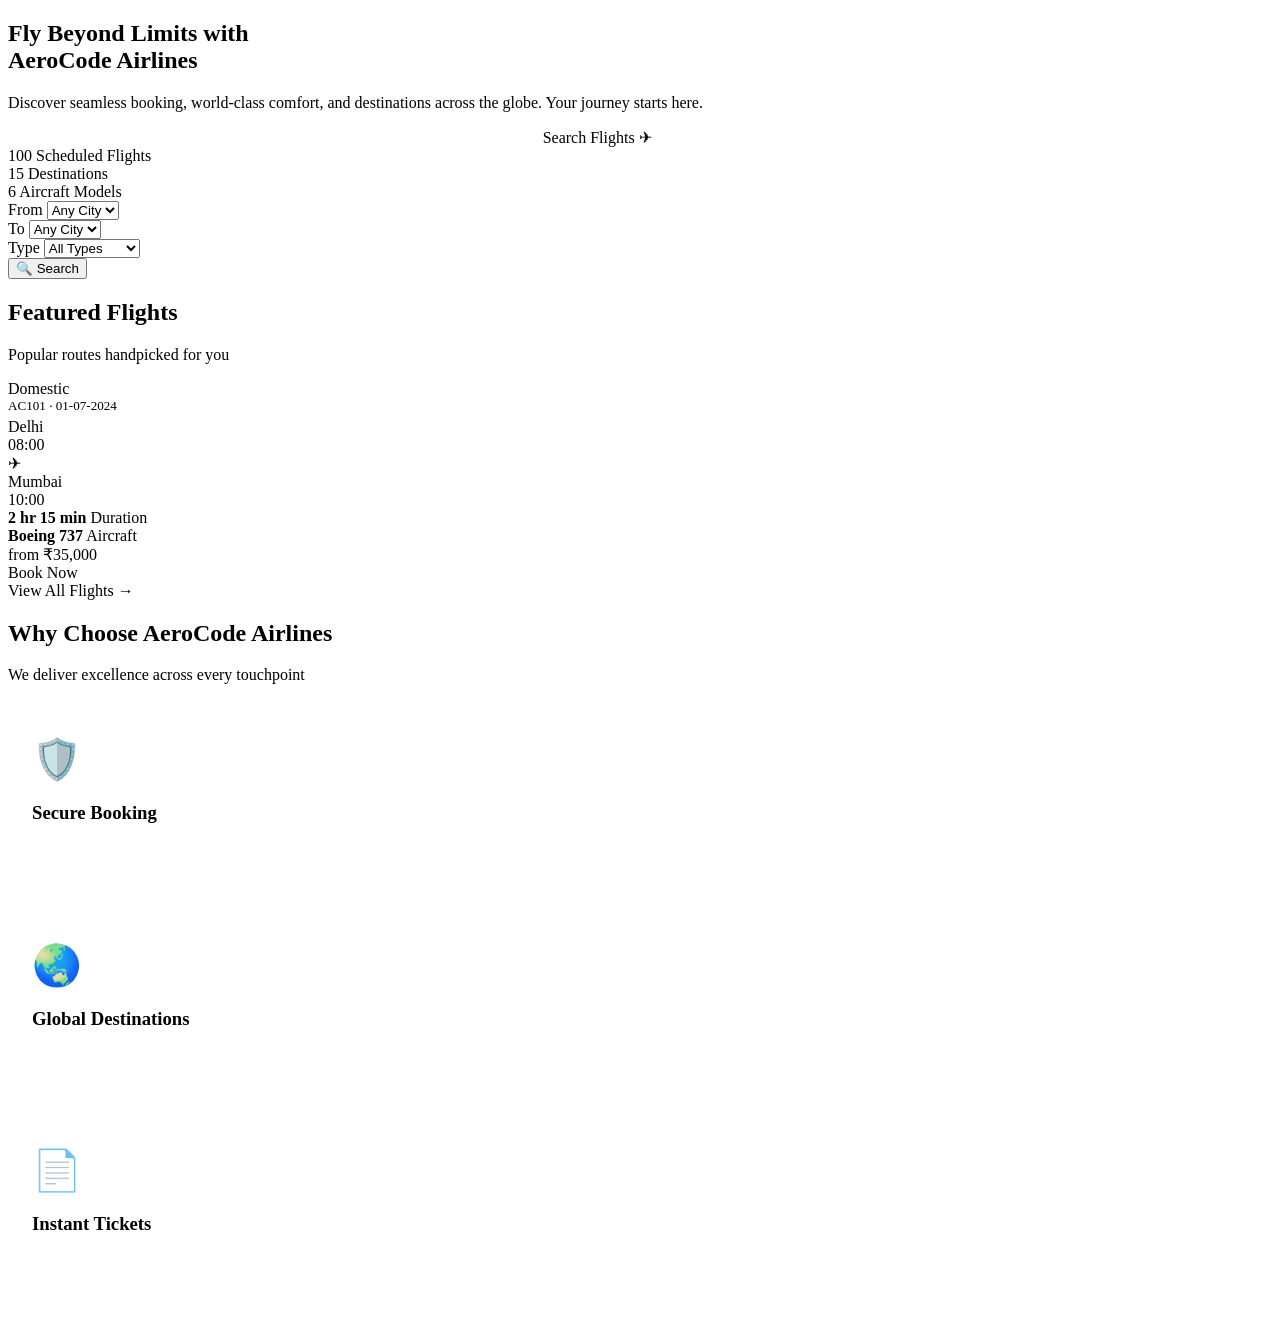
<file: src/main/resources/templates/index.html>
<!DOCTYPE html>
<html xmlns:th="http://www.thymeleaf.org" xmlns:sec="http://www.thymeleaf.org/extras/spring-security">
<head th:replace="~{fragments/layout :: head('Home')}"></head>
<body>
<nav th:replace="~{fragments/layout :: navbar}"></nav>

<!-- Hero Section -->
<section class="hero">
    <div class="hero-content">
        <h1 class="animate-fade-in">
            Fly Beyond Limits with<br>
            <span class="highlight">AeroCode Airlines</span>
        </h1>
        <p class="animate-fade-in" style="animation-delay: 0.15s;">
            Discover seamless booking, world-class comfort, and destinations across the globe.
            Your journey starts here.
        </p>
        <div style="display: flex; justify-content: center; gap: 16px; animation: fadeInUp 0.5s ease-out 0.3s both;">
            <a th:href="@{/flights}" class="btn btn-accent btn-lg">Search Flights ✈</a>
            <a th:href="@{/aircraft}" class="btn btn-outline btn-lg" style="color: white; border-color: rgba(255,255,255,0.4);">View Fleet</a>
        </div>

        <div class="hero-stats" style="animation: fadeInUp 0.5s ease-out 0.5s both;">
            <div class="hero-stat">
                <span class="stat-number" th:attr="data-count=${flightCount}" th:text="${flightCount}">100</span>
                <span class="stat-label">Scheduled Flights</span>
            </div>
            <div class="hero-stat">
                <span class="stat-number" th:attr="data-count=${destinationCount}" th:text="${destinationCount}">15</span>
                <span class="stat-label">Destinations</span>
            </div>
            <div class="hero-stat">
                <span class="stat-number" data-count="6">6</span>
                <span class="stat-label">Aircraft Models</span>
            </div>
        </div>
    </div>
</section>

<!-- Search Box -->
<div class="container">
    <div class="search-box">
        <form th:action="@{/flights}" method="get" class="search-form">
            <div class="search-field">
                <label>From</label>
                <select name="from" class="form-control">
                    <option value="">Any City</option>
                    <option th:each="city : ${departureCities}" th:value="${city}" th:text="${city}"></option>
                </select>
            </div>
            <div class="search-field">
                <label>To</label>
                <select name="to" class="form-control">
                    <option value="">Any City</option>
                    <option th:each="city : ${arrivalCities}" th:value="${city}" th:text="${city}"></option>
                </select>
            </div>
            <div class="search-field">
                <label>Type</label>
                <select name="type" class="form-control">
                    <option value="">All Types</option>
                    <option value="Domestic">Domestic</option>
                    <option value="International">International</option>
                </select>
            </div>
            <div>
                <button type="submit" class="btn btn-primary btn-lg">🔍 Search</button>
            </div>
        </form>
    </div>
</div>

<!-- Featured Flights -->
<section class="section">
    <div class="container">
        <div class="section-header">
            <h2>Featured Flights</h2>
            <p>Popular routes handpicked for you</p>
        </div>
        <div class="grid grid-3 stagger">
            <div th:each="flight : ${featuredFlights}" class="card flight-card">
                <div class="card-body">
                    <span class="flight-type-badge"
                          th:classappend="${flight.type.equalsIgnoreCase('International')} ? 'international' : 'domestic'"
                          th:text="${flight.type}">Domestic</span>

                    <div style="font-size: 0.82rem; color: var(--gray-500); margin-bottom: 4px;">
                        <span th:text="${flight.flightNumber}">AC101</span> · <span th:text="${flight.date}">01-07-2024</span>
                    </div>

                    <div class="flight-route">
                        <div class="route-city">
                            <div class="city-code" th:text="${flight.fromCity}">Delhi</div>
                            <div class="city-name" th:text="${flight.departure}">08:00</div>
                        </div>
                        <div class="route-line">
                            <span class="plane-icon">✈</span>
                        </div>
                        <div class="route-city">
                            <div class="city-code" th:text="${flight.toCity}">Mumbai</div>
                            <div class="city-name" th:text="${flight.arrival}">10:00</div>
                        </div>
                    </div>

                    <div class="flight-meta">
                        <div class="meta-item">
                            <strong th:text="${flight.flightDuration}">2 hr 15 min</strong>
                            Duration
                        </div>
                        <div class="meta-item">
                            <strong th:text="${flight.aircraft}">Boeing 737</strong>
                            Aircraft
                        </div>
                        <div class="flight-price">
                            <span class="price-label">from</span>
                            <span class="price-value" th:text="'₹' + ${#numbers.formatDecimal(flightService.calculateTicketPrice(flight), 0, 0)}">₹35,000</span>
                        </div>
                    </div>

                    <div class="mt-2 text-center">
                        <a th:href="@{/book/{id}(id=${flight.id})}" class="btn btn-primary btn-sm w-full">Book Now</a>
                    </div>
                </div>
            </div>
        </div>

        <div class="text-center mt-4">
            <a th:href="@{/flights}" class="btn btn-outline btn-lg">View All Flights →</a>
        </div>
    </div>
</section>

<!-- Why Choose Us -->
<section class="section section-dark">
    <div class="container">
        <div class="section-header">
            <h2>Why Choose AeroCode Airlines</h2>
            <p>We deliver excellence across every touchpoint</p>
        </div>
        <div class="grid grid-3 stagger">
            <div class="card" style="background: rgba(255,255,255,0.05); border-color: rgba(255,255,255,0.1);">
                <div class="card-body text-center" style="padding: 36px 24px;">
                    <div style="font-size: 2.5rem; margin-bottom: 16px;">🛡️</div>
                    <h3 style="color: var(--white); margin-bottom: 12px;">Secure Booking</h3>
                    <p style="color: rgba(255,255,255,0.6); font-size: 0.9rem;">BCrypt-encrypted passwords, role-based access control, and secure data handling.</p>
                </div>
            </div>
            <div class="card" style="background: rgba(255,255,255,0.05); border-color: rgba(255,255,255,0.1);">
                <div class="card-body text-center" style="padding: 36px 24px;">
                    <div style="font-size: 2.5rem; margin-bottom: 16px;">🌏</div>
                    <h3 style="color: var(--white); margin-bottom: 12px;">Global Destinations</h3>
                    <p style="color: rgba(255,255,255,0.6); font-size: 0.9rem;">From domestic routes to international gateways – Dubai, London, Tokyo, Sydney, and more.</p>
                </div>
            </div>
            <div class="card" style="background: rgba(255,255,255,0.05); border-color: rgba(255,255,255,0.1);">
                <div class="card-body text-center" style="padding: 36px 24px;">
                    <div style="font-size: 2.5rem; margin-bottom: 16px;">📄</div>
                    <h3 style="color: var(--white); margin-bottom: 12px;">Instant Tickets</h3>
                    <p style="color: rgba(255,255,255,0.6); font-size: 0.9rem;">Download your e-ticket as a formatted text file instantly after booking.</p>
                </div>
            </div>
        </div>
    </div>
</section>

<footer th:replace="~{fragments/layout :: footer}"></footer>
<script th:src="@{/js/main.js}"></script>
</body>
</html>
</file>
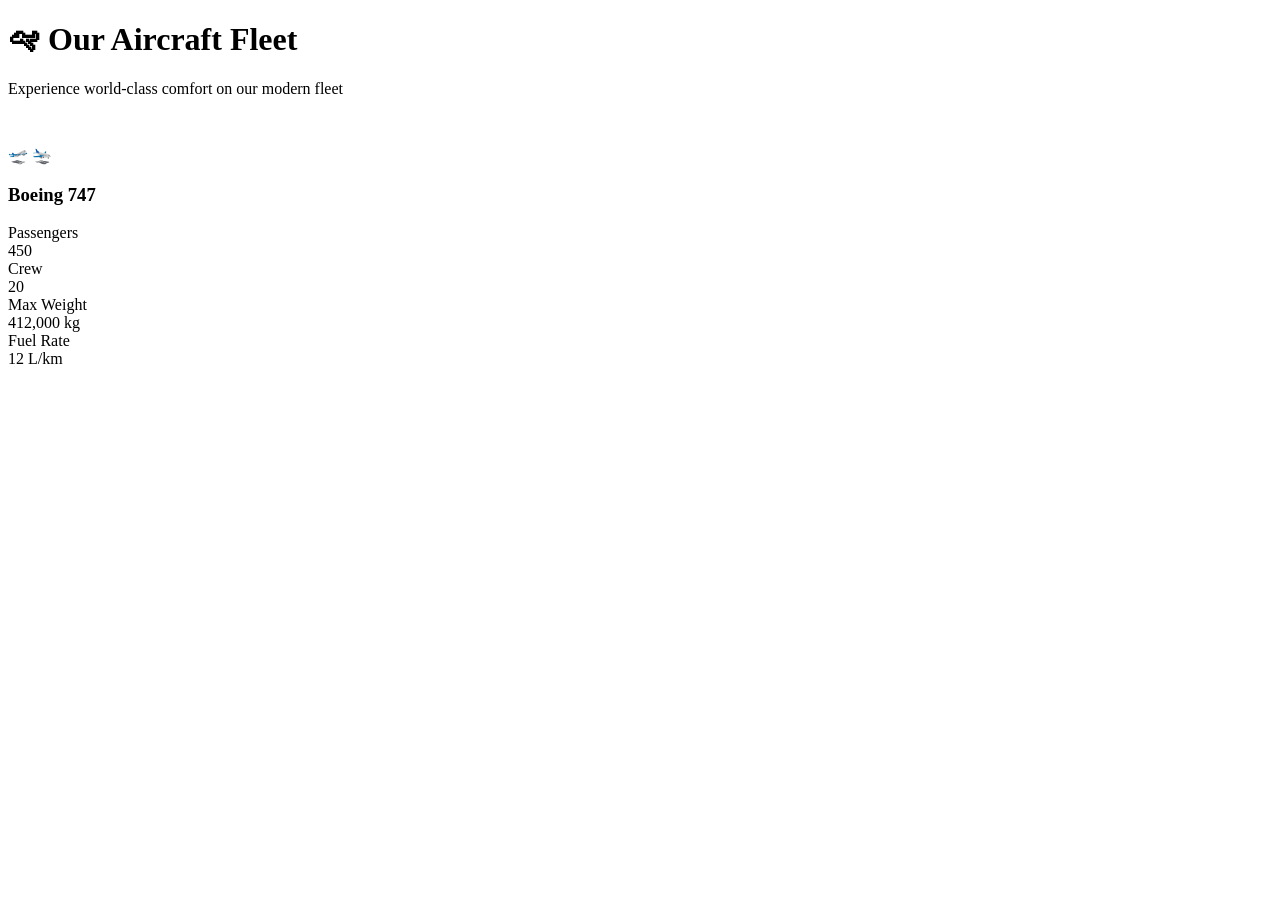
<file: src/main/resources/templates/aircraft.html>
<!DOCTYPE html>
<html xmlns:th="http://www.thymeleaf.org">
<head th:replace="~{fragments/layout :: head('Our Fleet')}"></head>
<body>
<nav th:replace="~{fragments/layout :: navbar}"></nav>

<div class="page-header">
    <div class="container">
        <h1>🛩 Our Aircraft Fleet</h1>
        <p>Experience world-class comfort on our modern fleet</p>
    </div>
</div>

<section class="section" style="padding-top: 32px;">
    <div class="container">
        <div class="grid grid-3 stagger">
            <div th:each="ac : ${aircraftList}" class="card aircraft-card">
                <div class="aircraft-icon">
                    <span th:if="${ac.name.contains('Boeing')}">🛫</span>
                    <span th:unless="${ac.name.contains('Boeing')}">🛬</span>
                </div>
                <h3 th:text="${ac.name}">Boeing 747</h3>

                <div class="aircraft-specs">
                    <div class="aircraft-spec">
                        <div class="spec-label">Passengers</div>
                        <div class="spec-value" th:text="${ac.passengerCapacity}">450</div>
                    </div>
                    <div class="aircraft-spec">
                        <div class="spec-label">Crew</div>
                        <div class="spec-value" th:text="${ac.crewCapacity}">20</div>
                    </div>
                    <div class="aircraft-spec">
                        <div class="spec-label">Max Weight</div>
                        <div class="spec-value" th:text="${#numbers.formatDecimal(ac.totalMaxWeightCapacity, 0, 0)} + ' kg'">412,000 kg</div>
                    </div>
                    <div class="aircraft-spec">
                        <div class="spec-label">Fuel Rate</div>
                        <div class="spec-value" th:text="${#numbers.formatDecimal(ac.fuelConsumption, 0, 0)} + ' L/km'">12 L/km</div>
                    </div>
                </div>
            </div>
        </div>
    </div>
</section>

<footer th:replace="~{fragments/layout :: footer}"></footer>
<script th:src="@{/js/main.js}"></script>
</body>
</html>
</file>
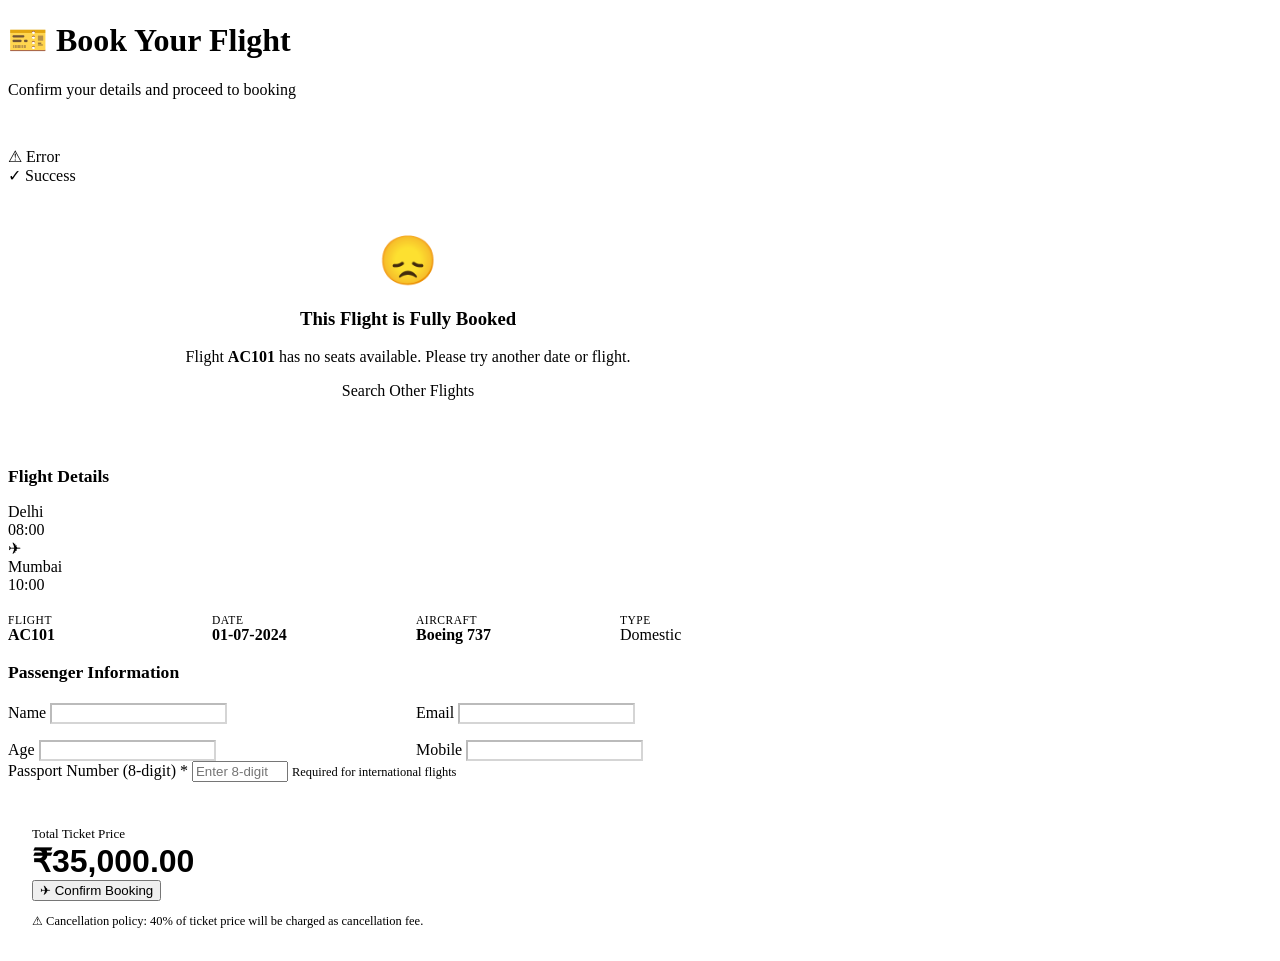
<file: src/main/resources/templates/booking.html>
<!DOCTYPE html>
<html xmlns:th="http://www.thymeleaf.org">
<head th:replace="~{fragments/layout :: head('Book Flight')}"></head>
<body>
<nav th:replace="~{fragments/layout :: navbar}"></nav>

<div class="page-header">
    <div class="container">
        <h1>🎫 Book Your Flight</h1>
        <p>Confirm your details and proceed to booking</p>
    </div>
</div>

<section class="section" style="padding-top: 32px;">
    <div class="container" style="max-width: 800px;">

        <div th:if="${errorMessage}" class="alert alert-danger">
            ⚠ <span th:text="${errorMessage}">Error</span>
        </div>
        <div th:if="${successMessage}" class="alert alert-success">
            ✓ <span th:text="${successMessage}">Success</span>
        </div>

        <!-- Flight is Full -->
        <div th:if="${isFull}" class="card" style="text-align: center; padding: 48px;">
            <div style="font-size: 3rem; margin-bottom: 16px;">😞</div>
            <h3>This Flight is Fully Booked</h3>
            <p style="color: var(--gray-500); margin-top: 8px;">
                Flight <strong th:text="${flight.flightNumber}">AC101</strong> has no seats available.
                Please try another date or flight.
            </p>
            <a th:href="@{/flights}" class="btn btn-primary mt-3">Search Other Flights</a>
        </div>

        <!-- Booking Form -->
        <div th:unless="${isFull}">
            <!-- Flight Summary Card -->
            <div class="card mb-3">
                <div class="card-body">
                    <h3 style="margin-bottom: 16px; font-size: 1.1rem;">Flight Details</h3>

                    <div class="flight-route" style="margin-bottom: 20px;">
                        <div class="route-city">
                            <div class="city-code" th:text="${flight.fromCity}">Delhi</div>
                            <div class="city-name" th:text="${flight.departure}">08:00</div>
                        </div>
                        <div class="route-line">
                            <span class="plane-icon">✈</span>
                        </div>
                        <div class="route-city">
                            <div class="city-code" th:text="${flight.toCity}">Mumbai</div>
                            <div class="city-name" th:text="${flight.arrival}">10:00</div>
                        </div>
                    </div>

                    <div style="display: grid; grid-template-columns: repeat(4, 1fr); gap: 16px;">
                        <div>
                            <div style="font-size: 0.72rem; color: var(--gray-400); text-transform: uppercase; letter-spacing: 0.5px;">Flight</div>
                            <div style="font-weight: 600;" th:text="${flight.flightNumber}">AC101</div>
                        </div>
                        <div>
                            <div style="font-size: 0.72rem; color: var(--gray-400); text-transform: uppercase; letter-spacing: 0.5px;">Date</div>
                            <div style="font-weight: 600;" th:text="${flight.date}">01-07-2024</div>
                        </div>
                        <div>
                            <div style="font-size: 0.72rem; color: var(--gray-400); text-transform: uppercase; letter-spacing: 0.5px;">Aircraft</div>
                            <div style="font-weight: 600;" th:text="${flight.aircraft}">Boeing 737</div>
                        </div>
                        <div>
                            <div style="font-size: 0.72rem; color: var(--gray-400); text-transform: uppercase; letter-spacing: 0.5px;">Type</div>
                            <span class="badge"
                                  th:classappend="${flight.type.equalsIgnoreCase('International')} ? 'badge-warning' : 'badge-primary'"
                                  th:text="${flight.type}">Domestic</span>
                        </div>
                    </div>
                </div>
            </div>

            <!-- Passenger & Payment -->
            <div class="card">
                <div class="card-body">
                    <h3 style="margin-bottom: 20px; font-size: 1.1rem;">Passenger Information</h3>

                    <form th:action="@{/book/{id}(id=${flight.id})}" method="post">
                        <div style="display: grid; grid-template-columns: 1fr 1fr; gap: 16px;">
                            <div class="form-group">
                                <label>Name</label>
                                <input type="text" class="form-control" th:value="${passenger?.name}" disabled
                                       style="background: var(--gray-50);">
                            </div>
                            <div class="form-group">
                                <label>Email</label>
                                <input type="text" class="form-control" th:value="${passenger?.email}" disabled
                                       style="background: var(--gray-50);">
                            </div>
                            <div class="form-group">
                                <label>Age</label>
                                <input type="text" class="form-control" th:value="${passenger?.age}" disabled
                                       style="background: var(--gray-50);">
                            </div>
                            <div class="form-group">
                                <label>Mobile</label>
                                <input type="text" class="form-control" th:value="${passenger?.mobileNum}" disabled
                                       style="background: var(--gray-50);">
                            </div>
                        </div>

                        <!-- Passport for International -->
                        <div th:if="${isInternational}" class="form-group">
                            <label for="passportNum">Passport Number (8-digit) *</label>
                            <input type="number" id="passportNum" name="passportNum" class="form-control"
                                   placeholder="Enter 8-digit passport number"
                                   th:value="${passenger?.passportNum != 0 ? passenger.passportNum : ''}"
                                   min="10000000" max="99999999" required>
                            <small style="color: var(--gray-400); font-size: 0.78rem;">
                                Required for international flights
                            </small>
                        </div>

                        <!-- Price Summary -->
                        <div style="background: var(--gray-50); border-radius: var(--radius-lg); padding: 24px; margin-top: 20px;">
                            <div class="flex justify-between items-center">
                                <div>
                                    <div style="font-size: 0.82rem; color: var(--gray-500);">Total Ticket Price</div>
                                    <div style="font-family: 'Outfit', sans-serif; font-size: 2rem; font-weight: 800; color: var(--primary-600);"
                                         th:text="'₹' + ${#numbers.formatDecimal(ticketPrice, 0, 2)}">₹35,000.00</div>
                                </div>
                                <button type="submit" class="btn btn-accent btn-lg">
                                    ✈ Confirm Booking
                                </button>
                            </div>
                            <div style="margin-top: 12px; font-size: 0.78rem; color: var(--gray-400);">
                                ⚠ Cancellation policy: 40% of ticket price will be charged as cancellation fee.
                            </div>
                        </div>
                    </form>
                </div>
            </div>
        </div>
    </div>
</section>

<footer th:replace="~{fragments/layout :: footer}"></footer>
<script th:src="@{/js/main.js}"></script>
</body>
</html>
</file>
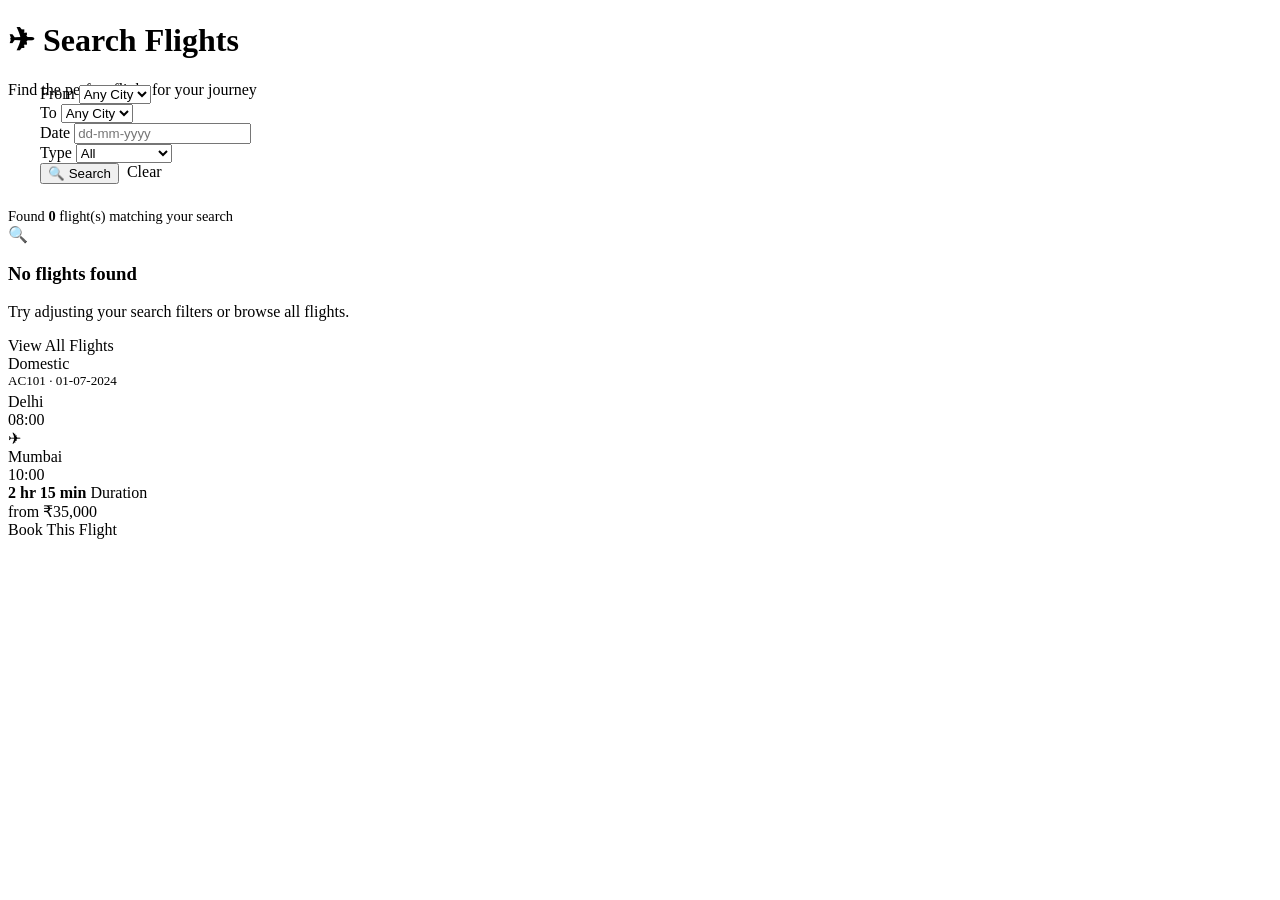
<file: src/main/resources/templates/flights.html>
<!DOCTYPE html>
<html xmlns:th="http://www.thymeleaf.org" xmlns:sec="http://www.thymeleaf.org/extras/spring-security">
<head th:replace="~{fragments/layout :: head('Search Flights')}"></head>
<body>
<nav th:replace="~{fragments/layout :: navbar}"></nav>

<div class="page-header">
    <div class="container">
        <h1>✈ Search Flights</h1>
        <p>Find the perfect flight for your journey</p>
    </div>
</div>

<div class="container" style="padding: 0 2rem;">
    <div class="search-box" style="margin-top: -30px;">
        <form th:action="@{/flights}" method="get" class="search-form">
            <div class="search-field">
                <label>From</label>
                <select name="from" class="form-control">
                    <option value="">Any City</option>
                    <option th:each="city : ${departureCities}" th:value="${city}" th:text="${city}"
                            th:selected="${city == searchFrom}"></option>
                </select>
            </div>
            <div class="search-field">
                <label>To</label>
                <select name="to" class="form-control">
                    <option value="">Any City</option>
                    <option th:each="city : ${arrivalCities}" th:value="${city}" th:text="${city}"
                            th:selected="${city == searchTo}"></option>
                </select>
            </div>
            <div class="search-field">
                <label>Date</label>
                <input type="text" name="date" class="form-control" placeholder="dd-mm-yyyy"
                       th:value="${searchDate}">
            </div>
            <div class="search-field">
                <label>Type</label>
                <select name="type" class="form-control">
                    <option value="">All</option>
                    <option value="Domestic" th:selected="${searchType == 'Domestic'}">Domestic</option>
                    <option value="International" th:selected="${searchType == 'International'}">International</option>
                </select>
            </div>
            <div style="display: flex; gap: 8px;">
                <button type="submit" class="btn btn-primary">🔍 Search</button>
                <a th:href="@{/flights}" class="btn btn-outline search-clear">Clear</a>
            </div>
        </form>
    </div>
</div>

<section class="section" style="padding-top: 24px;">
    <div class="container">
        <div th:if="${searched}" class="mb-3" style="color: var(--gray-500); font-size: 0.9rem;">
            Found <strong th:text="${#lists.size(flights)}">0</strong> flight(s) matching your search
        </div>

        <!-- Empty State -->
        <div th:if="${#lists.isEmpty(flights)}" class="empty-state">
            <div class="empty-icon">🔍</div>
            <h3>No flights found</h3>
            <p>Try adjusting your search filters or browse all flights.</p>
            <a th:href="@{/flights}" class="btn btn-primary mt-2">View All Flights</a>
        </div>

        <!-- Flights Grid -->
        <div th:unless="${#lists.isEmpty(flights)}" class="grid grid-3 stagger">
            <div th:each="flight : ${flights}" class="card flight-card">
                <div class="card-body">
                    <span class="flight-type-badge"
                          th:classappend="${flight.type.equalsIgnoreCase('International')} ? 'international' : 'domestic'"
                          th:text="${flight.type}">Domestic</span>

                    <div style="font-size: 0.82rem; color: var(--gray-500); margin-bottom: 4px;">
                        <span th:text="${flight.flightNumber}">AC101</span> · <span th:text="${flight.date}">01-07-2024</span>
                    </div>

                    <div class="flight-route">
                        <div class="route-city">
                            <div class="city-code" th:text="${flight.fromCity}">Delhi</div>
                            <div class="city-name" th:text="${flight.departure}">08:00</div>
                        </div>
                        <div class="route-line">
                            <span class="plane-icon">✈</span>
                        </div>
                        <div class="route-city">
                            <div class="city-code" th:text="${flight.toCity}">Mumbai</div>
                            <div class="city-name" th:text="${flight.arrival}">10:00</div>
                        </div>
                    </div>

                    <div class="flight-meta">
                        <div class="meta-item">
                            <strong th:text="${flight.flightDuration}">2 hr 15 min</strong>
                            Duration
                        </div>
                        <div class="flight-price">
                            <span class="price-label">from</span>
                            <span class="price-value" th:text="'₹' + ${#numbers.formatDecimal(flightService.calculateTicketPrice(flight), 0, 0)}">₹35,000</span>
                        </div>
                    </div>

                    <div class="mt-2">
                        <a th:href="@{/book/{id}(id=${flight.id})}" class="btn btn-primary btn-sm w-full">Book This Flight</a>
                    </div>
                </div>
            </div>
        </div>
    </div>
</section>

<footer th:replace="~{fragments/layout :: footer}"></footer>
<script th:src="@{/js/main.js}"></script>
</body>
</html>
</file>
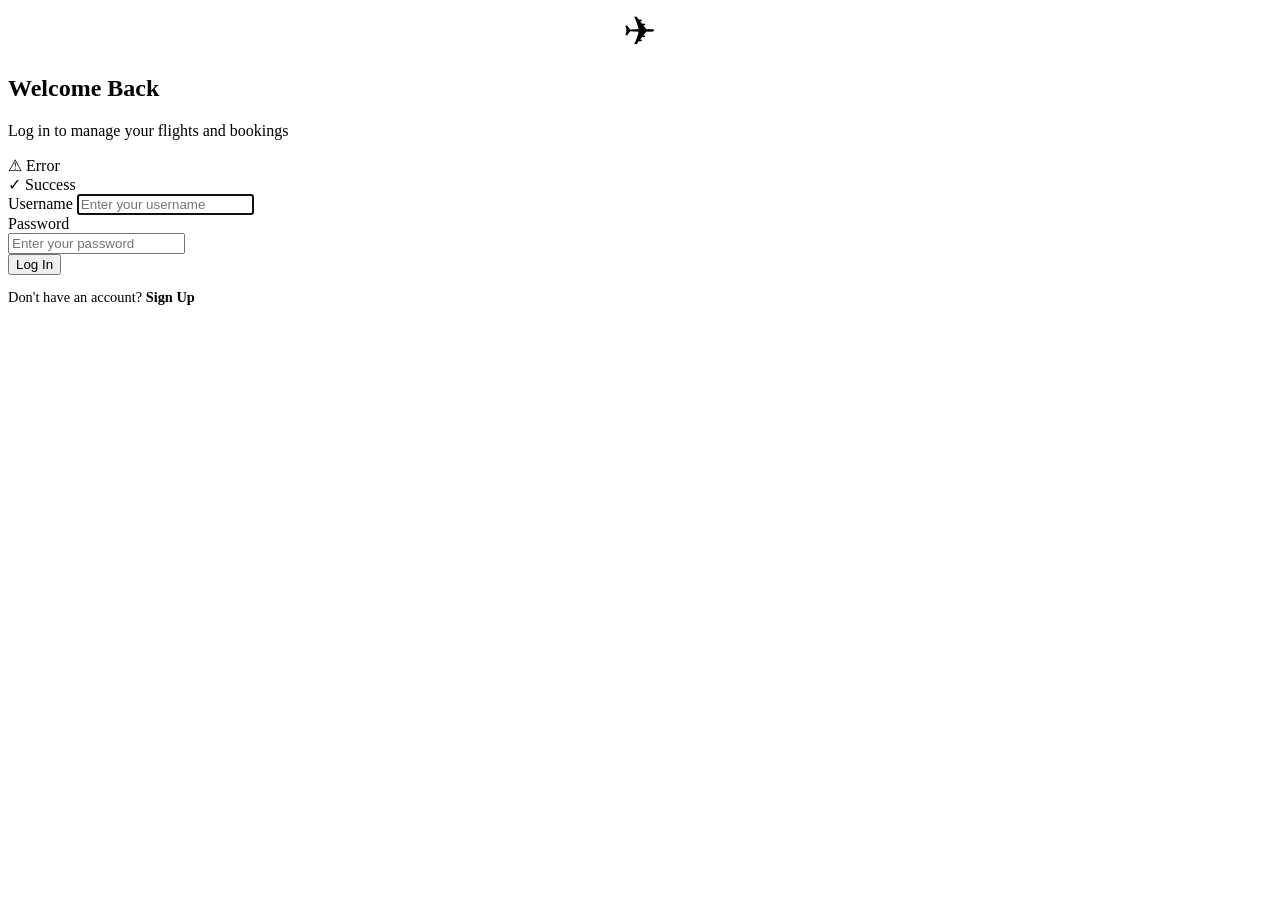
<file: src/main/resources/templates/login.html>
<!DOCTYPE html>
<html xmlns:th="http://www.thymeleaf.org">
<head th:replace="~{fragments/layout :: head('Log In')}"></head>
<body>
<nav th:replace="~{fragments/layout :: navbar}"></nav>

<div class="auth-page">
    <div class="auth-card animate-fade-in">
        <div style="text-align: center; margin-bottom: 8px; font-size: 2.5rem;">✈</div>
        <h2>Welcome Back</h2>
        <p class="auth-subtitle">Log in to manage your flights and bookings</p>

        <div th:if="${errorMessage}" class="alert alert-danger">
            ⚠ <span th:text="${errorMessage}">Error</span>
        </div>
        <div th:if="${successMessage}" class="alert alert-success">
            ✓ <span th:text="${successMessage}">Success</span>
        </div>

        <form th:action="@{/login}" method="post">
            <div class="form-group">
                <label for="username">Username</label>
                <input type="text" id="username" name="username" class="form-control"
                       placeholder="Enter your username" required autofocus>
            </div>
            <div class="form-group">
                <label for="password">Password</label>
                <div style="position: relative;">
                    <input type="password" id="password" name="password" class="form-control"
                           placeholder="Enter your password" required>
                </div>
            </div>
            <button type="submit" class="btn btn-primary w-full btn-lg mt-2">Log In</button>
        </form>

        <p class="text-center mt-3" style="color: var(--gray-500); font-size: 0.9rem;">
            Don't have an account? <a th:href="@{/register}" style="font-weight: 600;">Sign Up</a>
        </p>
    </div>
</div>

<script th:src="@{/js/main.js}"></script>
</body>
</html>
</file>
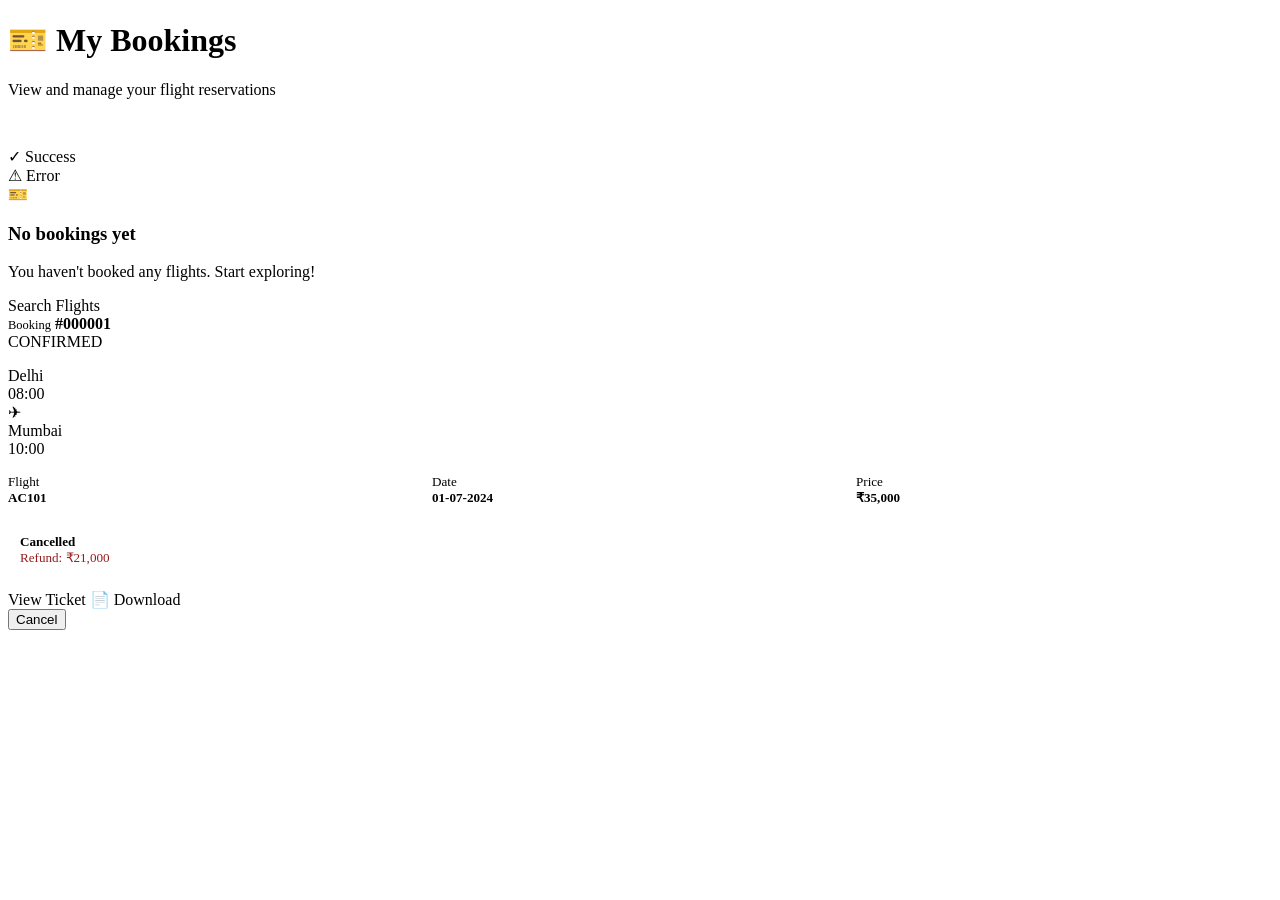
<file: src/main/resources/templates/my-bookings.html>
<!DOCTYPE html>
<html xmlns:th="http://www.thymeleaf.org">
<head th:replace="~{fragments/layout :: head('My Bookings')}"></head>
<body>
<nav th:replace="~{fragments/layout :: navbar}"></nav>

<div class="page-header">
    <div class="container">
        <h1>🎫 My Bookings</h1>
        <p>View and manage your flight reservations</p>
    </div>
</div>

<section class="section" style="padding-top: 32px;">
    <div class="container">

        <div th:if="${successMessage}" class="alert alert-success">
            ✓ <span th:text="${successMessage}">Success</span>
        </div>
        <div th:if="${errorMessage}" class="alert alert-danger">
            ⚠ <span th:text="${errorMessage}">Error</span>
        </div>

        <!-- Empty State -->
        <div th:if="${bookings == null || #lists.isEmpty(bookings)}" class="empty-state">
            <div class="empty-icon">🎫</div>
            <h3>No bookings yet</h3>
            <p>You haven't booked any flights. Start exploring!</p>
            <a th:href="@{/flights}" class="btn btn-primary mt-2">Search Flights</a>
        </div>

        <!-- Bookings List -->
        <div th:unless="${bookings == null || #lists.isEmpty(bookings)}" class="grid grid-2 stagger">
            <div th:each="booking : ${bookings}" class="card">
                <div class="card-body">
                    <div class="flex justify-between items-center mb-2">
                        <div>
                            <span style="font-size: 0.78rem; color: var(--gray-400);">Booking</span>
                            <span style="font-weight: 700; color: var(--gray-800);"
                                  th:text="'#' + ${T(java.lang.String).format('%06d', booking.id)}">
                                #000001</span>
                        </div>
                        <span class="badge"
                              th:classappend="${booking.status.name() == 'CONFIRMED'} ? 'badge-success' : 'badge-danger'"
                              th:text="${booking.status}">CONFIRMED</span>
                    </div>

                    <div class="flight-route" style="margin: 16px 0;">
                        <div class="route-city">
                            <div class="city-code" th:text="${booking.flight.fromCity}">Delhi</div>
                            <div class="city-name" th:text="${booking.flight.departure}">08:00</div>
                        </div>
                        <div class="route-line">
                            <span class="plane-icon">✈</span>
                        </div>
                        <div class="route-city">
                            <div class="city-code" th:text="${booking.flight.toCity}">Mumbai</div>
                            <div class="city-name" th:text="${booking.flight.arrival}">10:00</div>
                        </div>
                    </div>

                    <div style="display: grid; grid-template-columns: 1fr 1fr 1fr; gap: 8px; font-size: 0.82rem; margin-bottom: 16px;">
                        <div>
                            <div style="color: var(--gray-400);">Flight</div>
                            <div style="font-weight: 600;" th:text="${booking.flight.flightNumber}">AC101</div>
                        </div>
                        <div>
                            <div style="color: var(--gray-400);">Date</div>
                            <div style="font-weight: 600;" th:text="${booking.flight.date}">01-07-2024</div>
                        </div>
                        <div>
                            <div style="color: var(--gray-400);">Price</div>
                            <div style="font-weight: 700; color: var(--primary-600);"
                                 th:text="'₹' + ${#numbers.formatDecimal(booking.ticketPrice, 0, 2)}">₹35,000</div>
                        </div>
                    </div>

                    <div th:if="${booking.status.name() == 'CANCELLED'}"
                         style="background: var(--danger-100); padding: 12px; border-radius: var(--radius-sm); margin-bottom: 12px; font-size: 0.82rem;">
                        <div style="color: var(--danger-500); font-weight: 600;">Cancelled</div>
                        <div style="color: #991B1B;"
                             th:text="'Refund: ₹' + ${#numbers.formatDecimal(booking.refundAmount, 0, 2)}">Refund: ₹21,000</div>
                    </div>

                    <div class="flex gap-2">
                        <a th:href="@{/ticket/{id}(id=${booking.id})}" class="btn btn-outline btn-sm">View Ticket</a>
                        <a th:href="@{/export/ticket/{id}(id=${booking.id})}" class="btn btn-outline btn-sm">📄 Download</a>
                        <form th:if="${booking.status.name() == 'CONFIRMED'}"
                              th:action="@{/cancel/{id}(id=${booking.id})}" method="post" style="margin:0;">
                            <button type="submit" class="btn btn-danger btn-sm"
                                    data-confirm="Are you sure you want to cancel this booking? A 40% cancellation fee will apply.">
                                Cancel
                            </button>
                        </form>
                    </div>
                </div>
            </div>
        </div>
    </div>
</section>

<footer th:replace="~{fragments/layout :: footer}"></footer>
<script th:src="@{/js/main.js}"></script>
</body>
</html>
</file>
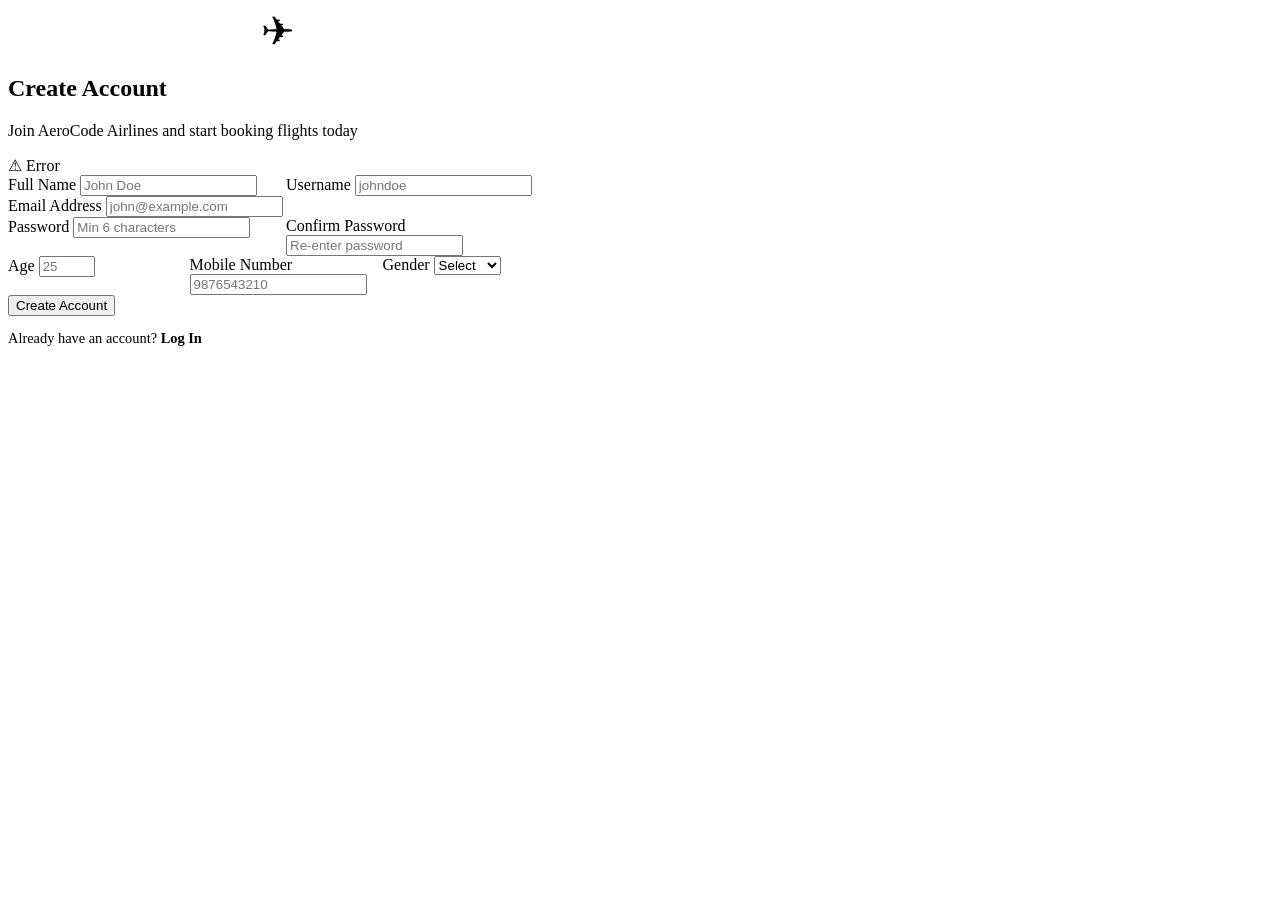
<file: src/main/resources/templates/register.html>
<!DOCTYPE html>
<html xmlns:th="http://www.thymeleaf.org">
<head th:replace="~{fragments/layout :: head('Sign Up')}"></head>
<body>
<nav th:replace="~{fragments/layout :: navbar}"></nav>

<div class="auth-page">
    <div class="auth-card animate-fade-in" style="max-width: 540px;">
        <div style="text-align: center; margin-bottom: 8px; font-size: 2.5rem;">✈</div>
        <h2>Create Account</h2>
        <p class="auth-subtitle">Join AeroCode Airlines and start booking flights today</p>

        <div th:if="${errorMessage}" class="alert alert-danger">
            ⚠ <span th:text="${errorMessage}">Error</span>
        </div>

        <form th:action="@{/register}" method="post">
            <div style="display: grid; grid-template-columns: 1fr 1fr; gap: 16px;">
                <div class="form-group">
                    <label for="fullName">Full Name</label>
                    <input type="text" id="fullName" name="fullName" class="form-control"
                           placeholder="John Doe" required th:value="${fullName}">
                </div>
                <div class="form-group">
                    <label for="username">Username</label>
                    <input type="text" id="username" name="username" class="form-control"
                           placeholder="johndoe" required th:value="${username}">
                </div>
            </div>

            <div class="form-group">
                <label for="email">Email Address</label>
                <input type="email" id="email" name="email" class="form-control"
                       placeholder="john@example.com" required th:value="${email}">
            </div>

            <div style="display: grid; grid-template-columns: 1fr 1fr; gap: 16px;">
                <div class="form-group">
                    <label for="password">Password</label>
                    <input type="password" id="password" name="password" class="form-control"
                           placeholder="Min 6 characters" required minlength="6">
                </div>
                <div class="form-group">
                    <label for="confirmPassword">Confirm Password</label>
                    <input type="password" id="confirmPassword" name="confirmPassword" class="form-control"
                           placeholder="Re-enter password" required>
                </div>
            </div>

            <div style="display: grid; grid-template-columns: 1fr 1fr 1fr; gap: 16px;">
                <div class="form-group">
                    <label for="age">Age</label>
                    <input type="number" id="age" name="age" class="form-control"
                           placeholder="25" required min="18" max="120">
                </div>
                <div class="form-group">
                    <label for="mobileNum">Mobile Number</label>
                    <input type="number" id="mobileNum" name="mobileNum" class="form-control"
                           placeholder="9876543210" required>
                </div>
                <div class="form-group">
                    <label for="gender">Gender</label>
                    <select id="gender" name="gender" class="form-control" required>
                        <option value="">Select</option>
                        <option value="Male">Male</option>
                        <option value="Female">Female</option>
                        <option value="Other">Other</option>
                    </select>
                </div>
            </div>

            <button type="submit" class="btn btn-primary w-full btn-lg mt-2">Create Account</button>
        </form>

        <p class="text-center mt-3" style="color: var(--gray-500); font-size: 0.9rem;">
            Already have an account? <a th:href="@{/login}" style="font-weight: 600;">Log In</a>
        </p>
    </div>
</div>

<script th:src="@{/js/main.js}"></script>
</body>
</html>
</file>
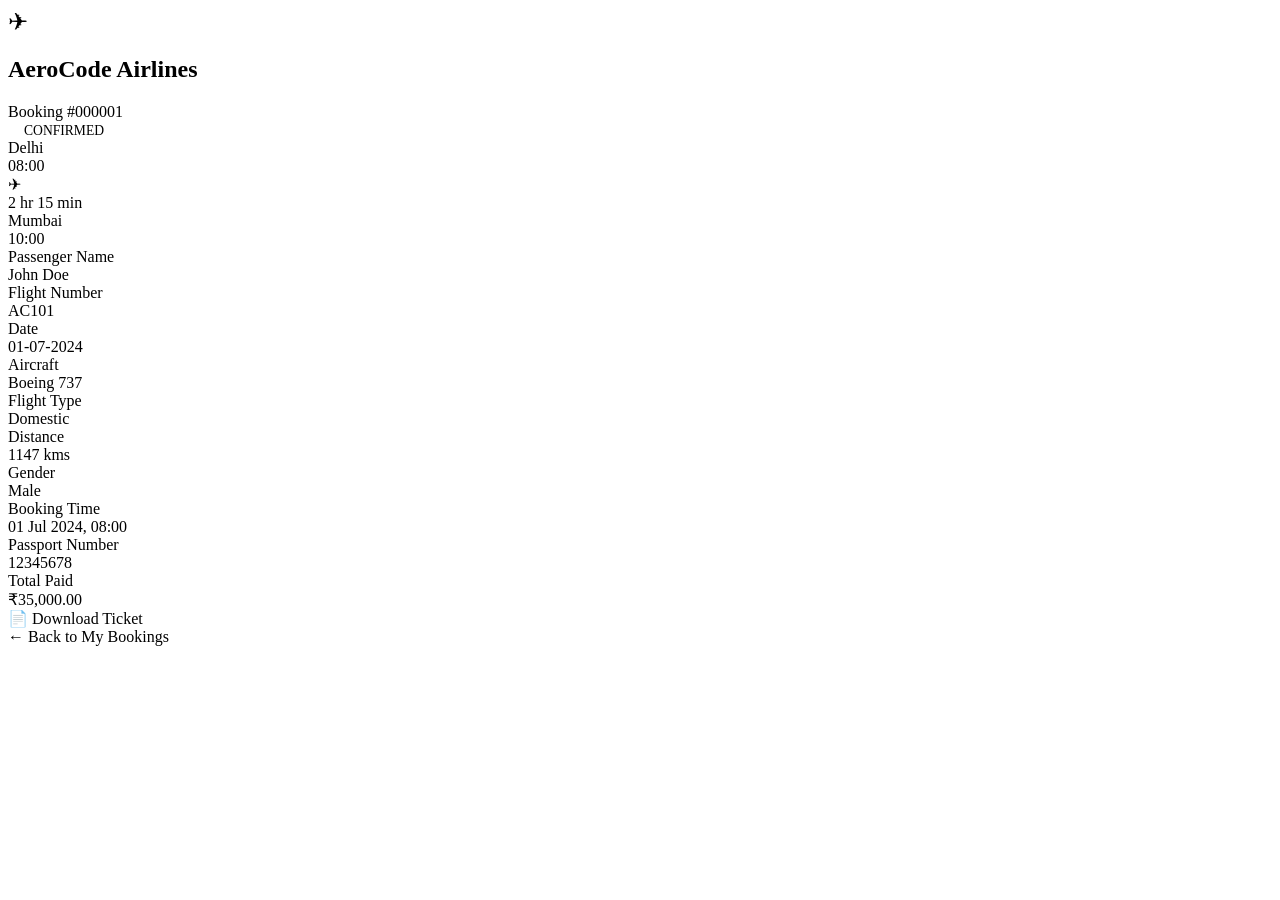
<file: src/main/resources/templates/ticket.html>
<!DOCTYPE html>
<html xmlns:th="http://www.thymeleaf.org">
<head th:replace="~{fragments/layout :: head('Your Ticket')}"></head>
<body>
<nav th:replace="~{fragments/layout :: navbar}"></nav>

<div class="ticket-container animate-fade-in">
    <div class="ticket">
        <div class="ticket-header">
            <div style="font-size: 1.5rem; margin-bottom: 8px;">✈</div>
            <h2>AeroCode Airlines</h2>
            <div class="booking-id" th:text="'Booking #' + ${T(java.lang.String).format('%06d', booking.id)}">
                Booking #000001
            </div>
            <div class="mt-2">
                <span class="badge"
                      th:classappend="${booking.status.name() == 'CONFIRMED'} ? 'badge-success' : 'badge-danger'"
                      th:text="${booking.status}" style="font-size: 0.85rem; padding: 6px 16px;">CONFIRMED</span>
            </div>
        </div>

        <div class="ticket-body">
            <!-- Route Display -->
            <div class="ticket-route">
                <div class="route-point">
                    <div class="city" th:text="${booking.flight.fromCity}">Delhi</div>
                    <div class="time" th:text="${booking.flight.departure}">08:00</div>
                </div>
                <div class="route-middle">
                    <div class="plane">✈</div>
                    <div class="duration" th:text="${booking.flight.flightDuration}">2 hr 15 min</div>
                </div>
                <div class="route-point">
                    <div class="city" th:text="${booking.flight.toCity}">Mumbai</div>
                    <div class="time" th:text="${booking.flight.arrival}">10:00</div>
                </div>
            </div>

            <!-- Details Grid -->
            <div class="ticket-details">
                <div class="ticket-detail-item">
                    <div class="detail-label">Passenger Name</div>
                    <div class="detail-value" th:text="${booking.passenger.name}">John Doe</div>
                </div>
                <div class="ticket-detail-item">
                    <div class="detail-label">Flight Number</div>
                    <div class="detail-value" th:text="${booking.flight.flightNumber}">AC101</div>
                </div>
                <div class="ticket-detail-item">
                    <div class="detail-label">Date</div>
                    <div class="detail-value" th:text="${booking.flight.date}">01-07-2024</div>
                </div>
                <div class="ticket-detail-item">
                    <div class="detail-label">Aircraft</div>
                    <div class="detail-value" th:text="${booking.flight.aircraft}">Boeing 737</div>
                </div>
                <div class="ticket-detail-item">
                    <div class="detail-label">Flight Type</div>
                    <div class="detail-value" th:text="${booking.flight.type}">Domestic</div>
                </div>
                <div class="ticket-detail-item">
                    <div class="detail-label">Distance</div>
                    <div class="detail-value" th:text="${#numbers.formatDecimal(booking.flight.distance, 0, 0)} + ' kms'">1147 kms</div>
                </div>
                <div class="ticket-detail-item">
                    <div class="detail-label">Gender</div>
                    <div class="detail-value" th:text="${booking.passenger.gender}">Male</div>
                </div>
                <div class="ticket-detail-item">
                    <div class="detail-label">Booking Time</div>
                    <div class="detail-value" th:text="${#temporals.format(booking.bookingTime, 'dd MMM yyyy, HH:mm')}">01 Jul 2024, 08:00</div>
                </div>
                <div th:if="${booking.flight.type.equalsIgnoreCase('International') && booking.passenger.passportNum != 0}" class="ticket-detail-item">
                    <div class="detail-label">Passport Number</div>
                    <div class="detail-value" th:text="${booking.passenger.passportNum}">12345678</div>
                </div>
            </div>
        </div>

        <div class="ticket-footer">
            <div>
                <div class="total-label">Total Paid</div>
                <div class="total-price" th:text="'₹' + ${#numbers.formatDecimal(booking.ticketPrice, 0, 2)}">₹35,000.00</div>
            </div>
            <a th:href="@{/export/ticket/{id}(id=${booking.id})}" class="btn btn-primary">
                📄 Download Ticket
            </a>
        </div>
    </div>

    <div class="text-center mt-3">
        <a th:href="@{/my-bookings}" class="btn btn-outline">← Back to My Bookings</a>
    </div>
</div>

<footer th:replace="~{fragments/layout :: footer}"></footer>
<script th:src="@{/js/main.js}"></script>
</body>
</html>
</file>
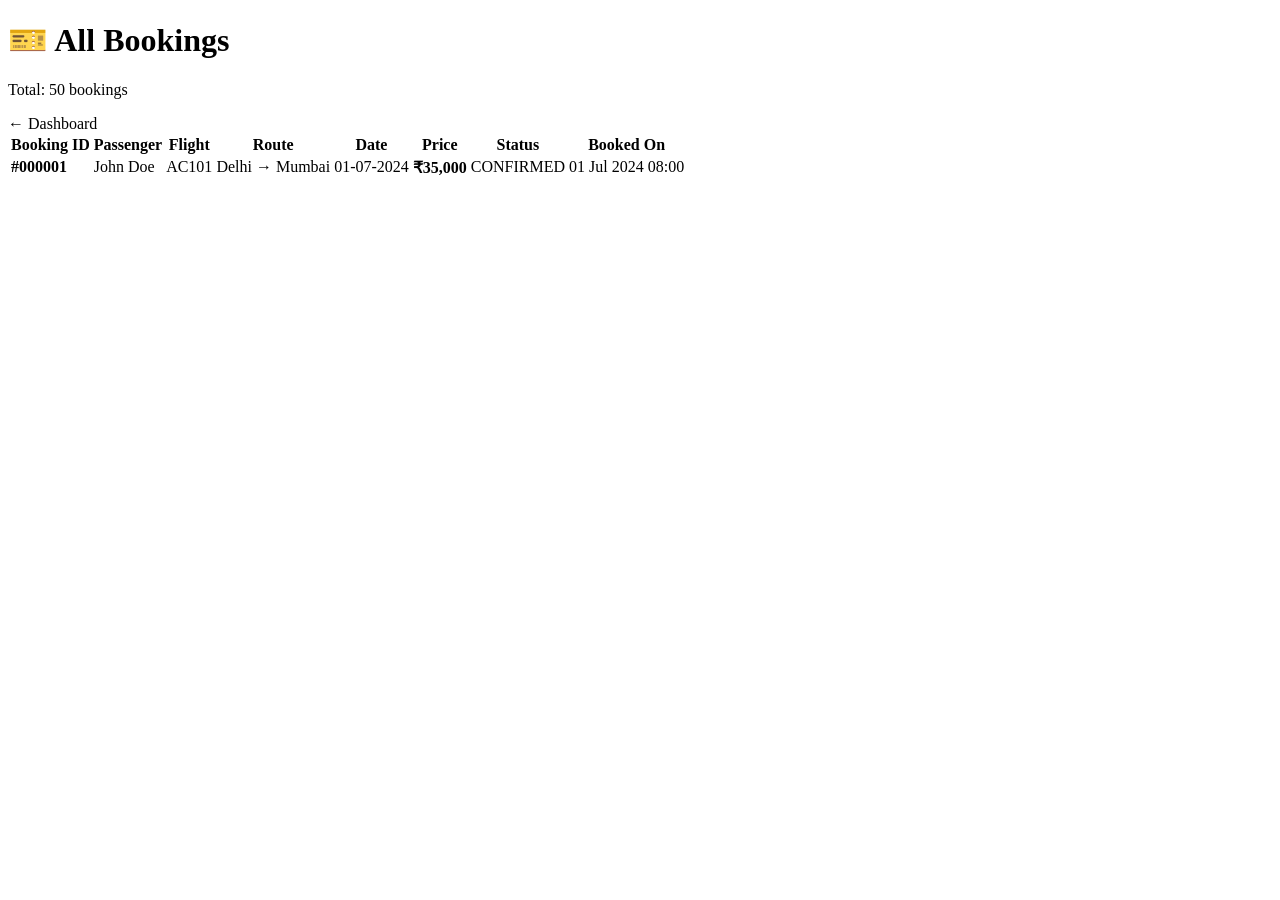
<file: src/main/resources/templates/admin/bookings.html>
<!DOCTYPE html>
<html xmlns:th="http://www.thymeleaf.org">
<head th:replace="~{fragments/layout :: head('All Bookings')}"></head>
<body>
<nav th:replace="~{fragments/layout :: navbar}"></nav>

<div class="admin-layout">
    <div class="container">
        <div class="admin-header">
            <div>
                <h1>🎫 All Bookings</h1>
                <p style="color: var(--gray-500);" th:text="'Total: ' + ${#lists.size(bookings)} + ' bookings'">Total: 50 bookings</p>
            </div>
            <a th:href="@{/admin/dashboard}" class="btn btn-outline btn-sm">← Dashboard</a>
        </div>

        <div class="card">
            <table class="data-table">
                <thead>
                    <tr>
                        <th>Booking ID</th>
                        <th>Passenger</th>
                        <th>Flight</th>
                        <th>Route</th>
                        <th>Date</th>
                        <th>Price</th>
                        <th>Status</th>
                        <th>Booked On</th>
                    </tr>
                </thead>
                <tbody>
                    <tr th:each="b : ${bookings}">
                        <td style="font-weight: 600;" th:text="'#' + ${T(java.lang.String).format('%06d', b.id)}">#000001</td>
                        <td th:text="${b.passenger.name}">John Doe</td>
                        <td th:text="${b.flight.flightNumber}">AC101</td>
                        <td th:text="${b.flight.fromCity} + ' → ' + ${b.flight.toCity}">Delhi → Mumbai</td>
                        <td th:text="${b.flight.date}">01-07-2024</td>
                        <td style="font-weight: 600;" th:text="'₹' + ${#numbers.formatDecimal(b.ticketPrice, 0, 2)}">₹35,000</td>
                        <td>
                            <span class="badge"
                                  th:classappend="${b.status.name() == 'CONFIRMED'} ? 'badge-success' : 'badge-danger'"
                                  th:text="${b.status}">CONFIRMED</span>
                        </td>
                        <td th:text="${#temporals.format(b.bookingTime, 'dd MMM yyyy HH:mm')}">01 Jul 2024 08:00</td>
                    </tr>
                </tbody>
            </table>
        </div>
    </div>
</div>

<footer th:replace="~{fragments/layout :: footer}"></footer>
<script th:src="@{/js/main.js}"></script>
</body>
</html>
</file>
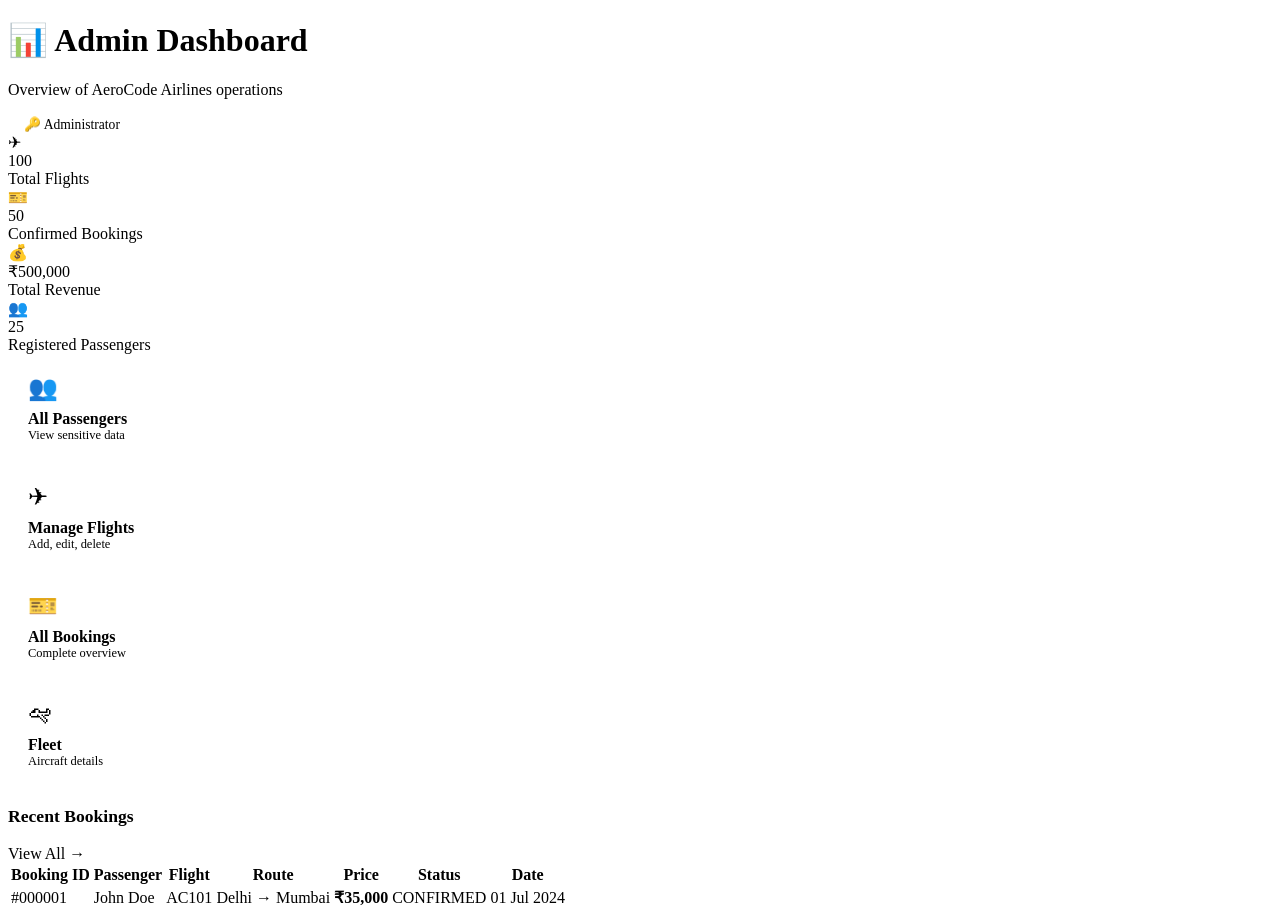
<file: src/main/resources/templates/admin/dashboard.html>
<!DOCTYPE html>
<html xmlns:th="http://www.thymeleaf.org">
<head th:replace="~{fragments/layout :: head('Admin Dashboard')}"></head>
<body>
<nav th:replace="~{fragments/layout :: navbar}"></nav>

<div class="admin-layout">
    <div class="container">
        <div class="admin-header">
            <div>
                <h1>📊 Admin Dashboard</h1>
                <p style="color: var(--gray-500);">Overview of AeroCode Airlines operations</p>
            </div>
            <span class="badge badge-primary" style="font-size: 0.85rem; padding: 8px 16px;">🔑 Administrator</span>
        </div>

        <!-- Stats Grid -->
        <div class="grid grid-4 stagger mb-4">
            <div class="stat-card">
                <div class="stat-icon blue">✈</div>
                <div class="stat-value" th:text="${totalFlights}">100</div>
                <div class="stat-label">Total Flights</div>
            </div>
            <div class="stat-card">
                <div class="stat-icon green">🎫</div>
                <div class="stat-value" th:text="${confirmedBookings}">50</div>
                <div class="stat-label">Confirmed Bookings</div>
            </div>
            <div class="stat-card">
                <div class="stat-icon gold">💰</div>
                <div class="stat-value" th:text="'₹' + ${#numbers.formatDecimal(totalRevenue, 0, 0)}">₹500,000</div>
                <div class="stat-label">Total Revenue</div>
            </div>
            <div class="stat-card">
                <div class="stat-icon teal">👥</div>
                <div class="stat-value" th:text="${totalPassengers}">25</div>
                <div class="stat-label">Registered Passengers</div>
            </div>
        </div>

        <!-- Quick Actions -->
        <div class="grid grid-4 mb-4">
            <a th:href="@{/admin/passengers}" class="card" style="text-decoration: none;">
                <div class="card-body text-center" style="padding: 20px;">
                    <div style="font-size: 1.5rem; margin-bottom: 8px;">👥</div>
                    <div style="font-weight: 600; color: var(--gray-800);">All Passengers</div>
                    <div style="font-size: 0.78rem; color: var(--gray-500);">View sensitive data</div>
                </div>
            </a>
            <a th:href="@{/admin/flights}" class="card" style="text-decoration: none;">
                <div class="card-body text-center" style="padding: 20px;">
                    <div style="font-size: 1.5rem; margin-bottom: 8px;">✈</div>
                    <div style="font-weight: 600; color: var(--gray-800);">Manage Flights</div>
                    <div style="font-size: 0.78rem; color: var(--gray-500);">Add, edit, delete</div>
                </div>
            </a>
            <a th:href="@{/admin/bookings}" class="card" style="text-decoration: none;">
                <div class="card-body text-center" style="padding: 20px;">
                    <div style="font-size: 1.5rem; margin-bottom: 8px;">🎫</div>
                    <div style="font-weight: 600; color: var(--gray-800);">All Bookings</div>
                    <div style="font-size: 0.78rem; color: var(--gray-500);">Complete overview</div>
                </div>
            </a>
            <a th:href="@{/aircraft}" class="card" style="text-decoration: none;">
                <div class="card-body text-center" style="padding: 20px;">
                    <div style="font-size: 1.5rem; margin-bottom: 8px;">🛩</div>
                    <div style="font-weight: 600; color: var(--gray-800);">Fleet</div>
                    <div style="font-size: 0.78rem; color: var(--gray-500);">Aircraft details</div>
                </div>
            </a>
        </div>

        <!-- Recent Bookings -->
        <div class="card">
            <div class="card-header">
                <h3 style="font-size: 1.1rem;">Recent Bookings</h3>
                <a th:href="@{/admin/bookings}" class="btn btn-outline btn-sm">View All →</a>
            </div>
            <table class="data-table">
                <thead>
                    <tr>
                        <th>Booking ID</th>
                        <th>Passenger</th>
                        <th>Flight</th>
                        <th>Route</th>
                        <th>Price</th>
                        <th>Status</th>
                        <th>Date</th>
                    </tr>
                </thead>
                <tbody>
                    <tr th:each="booking : ${recentBookings}">
                        <td th:text="'#' + ${T(java.lang.String).format('%06d', booking.id)}">#000001</td>
                        <td th:text="${booking.passenger.name}">John Doe</td>
                        <td th:text="${booking.flight.flightNumber}">AC101</td>
                        <td th:text="${booking.flight.fromCity} + ' → ' + ${booking.flight.toCity}">Delhi → Mumbai</td>
                        <td style="font-weight: 600;" th:text="'₹' + ${#numbers.formatDecimal(booking.ticketPrice, 0, 2)}">₹35,000</td>
                        <td>
                            <span class="badge"
                                  th:classappend="${booking.status.name() == 'CONFIRMED'} ? 'badge-success' : 'badge-danger'"
                                  th:text="${booking.status}">CONFIRMED</span>
                        </td>
                        <td th:text="${#temporals.format(booking.bookingTime, 'dd MMM yyyy')}">01 Jul 2024</td>
                    </tr>
                </tbody>
            </table>
        </div>
    </div>
</div>

<footer th:replace="~{fragments/layout :: footer}"></footer>
<script th:src="@{/js/main.js}"></script>
</body>
</html>
</file>
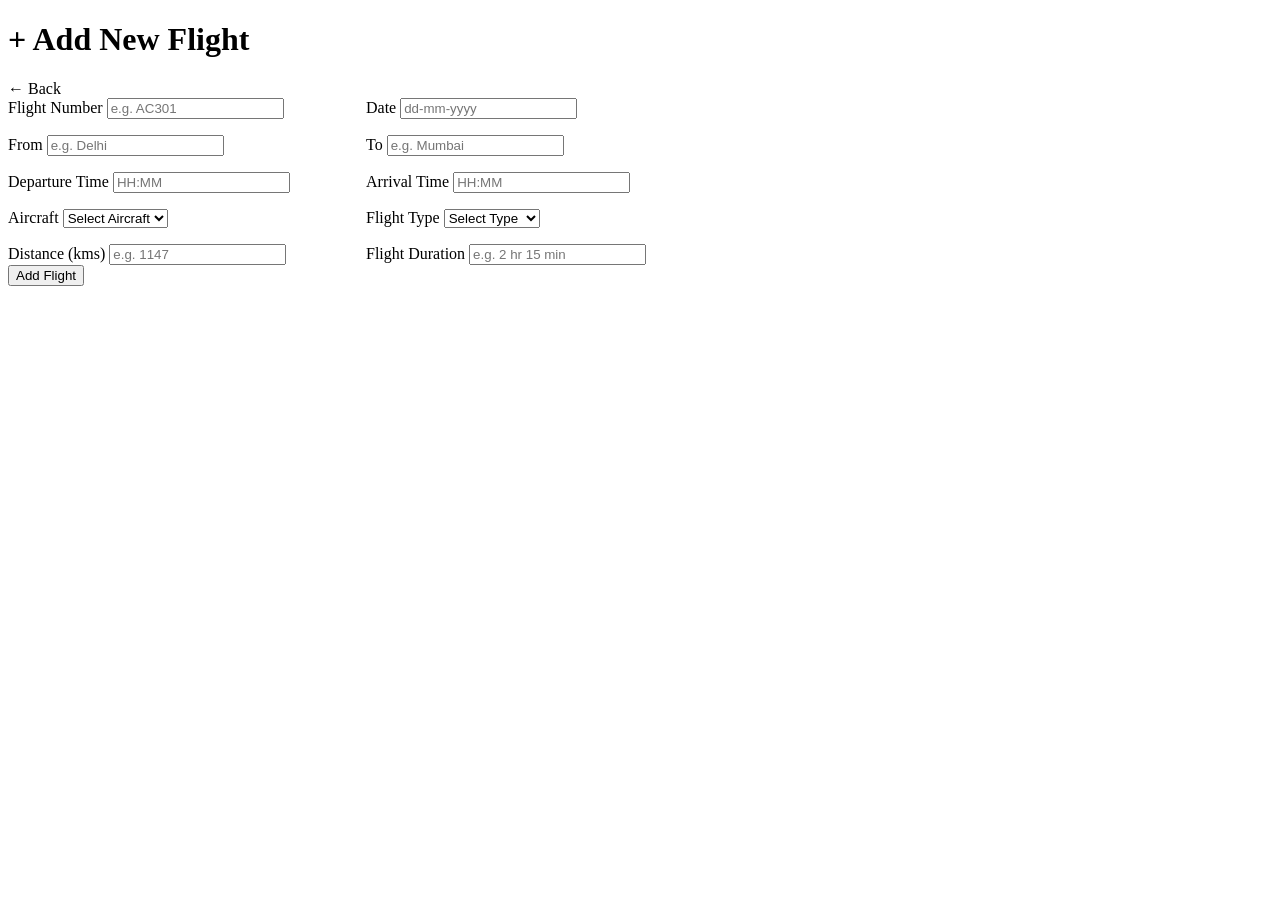
<file: src/main/resources/templates/admin/flight-form.html>
<!DOCTYPE html>
<html xmlns:th="http://www.thymeleaf.org">
<head th:replace="~{fragments/layout :: head('Add Flight')}"></head>
<body>
<nav th:replace="~{fragments/layout :: navbar}"></nav>

<div class="admin-layout">
    <div class="container" style="max-width: 700px;">
        <div class="admin-header">
            <h1>+ Add New Flight</h1>
            <a th:href="@{/admin/flights}" class="btn btn-outline btn-sm">← Back</a>
        </div>

        <div class="card">
            <div class="card-body">
                <form th:action="@{/admin/flights/add}" method="post" th:object="${flight}">
                    <div style="display: grid; grid-template-columns: 1fr 1fr; gap: 16px;">
                        <div class="form-group">
                            <label>Flight Number</label>
                            <input type="text" class="form-control" th:field="*{flightNumber}"
                                   placeholder="e.g. AC301" required>
                        </div>
                        <div class="form-group">
                            <label>Date</label>
                            <input type="text" class="form-control" th:field="*{date}"
                                   placeholder="dd-mm-yyyy" required>
                        </div>
                        <div class="form-group">
                            <label>From</label>
                            <input type="text" class="form-control" th:field="*{fromCity}"
                                   placeholder="e.g. Delhi" required>
                        </div>
                        <div class="form-group">
                            <label>To</label>
                            <input type="text" class="form-control" th:field="*{toCity}"
                                   placeholder="e.g. Mumbai" required>
                        </div>
                        <div class="form-group">
                            <label>Departure Time</label>
                            <input type="text" class="form-control" th:field="*{departure}"
                                   placeholder="HH:MM" required>
                        </div>
                        <div class="form-group">
                            <label>Arrival Time</label>
                            <input type="text" class="form-control" th:field="*{arrival}"
                                   placeholder="HH:MM" required>
                        </div>
                        <div class="form-group">
                            <label>Aircraft</label>
                            <select class="form-control" th:field="*{aircraft}" required>
                                <option value="">Select Aircraft</option>
                                <option th:each="ac : ${aircraft}" th:value="${ac.name}" th:text="${ac.name}"></option>
                            </select>
                        </div>
                        <div class="form-group">
                            <label>Flight Type</label>
                            <select class="form-control" th:field="*{type}" required>
                                <option value="">Select Type</option>
                                <option value="Domestic">Domestic</option>
                                <option value="International">International</option>
                            </select>
                        </div>
                        <div class="form-group">
                            <label>Distance (kms)</label>
                            <input type="number" class="form-control" th:field="*{distance}"
                                   placeholder="e.g. 1147" required step="0.1">
                        </div>
                        <div class="form-group">
                            <label>Flight Duration</label>
                            <input type="text" class="form-control" th:field="*{flightDuration}"
                                   placeholder="e.g. 2 hr 15 min" required>
                        </div>
                    </div>

                    <button type="submit" class="btn btn-primary btn-lg w-full mt-2">Add Flight</button>
                </form>
            </div>
        </div>
    </div>
</div>

<footer th:replace="~{fragments/layout :: footer}"></footer>
<script th:src="@{/js/main.js}"></script>
</body>
</html>
</file>
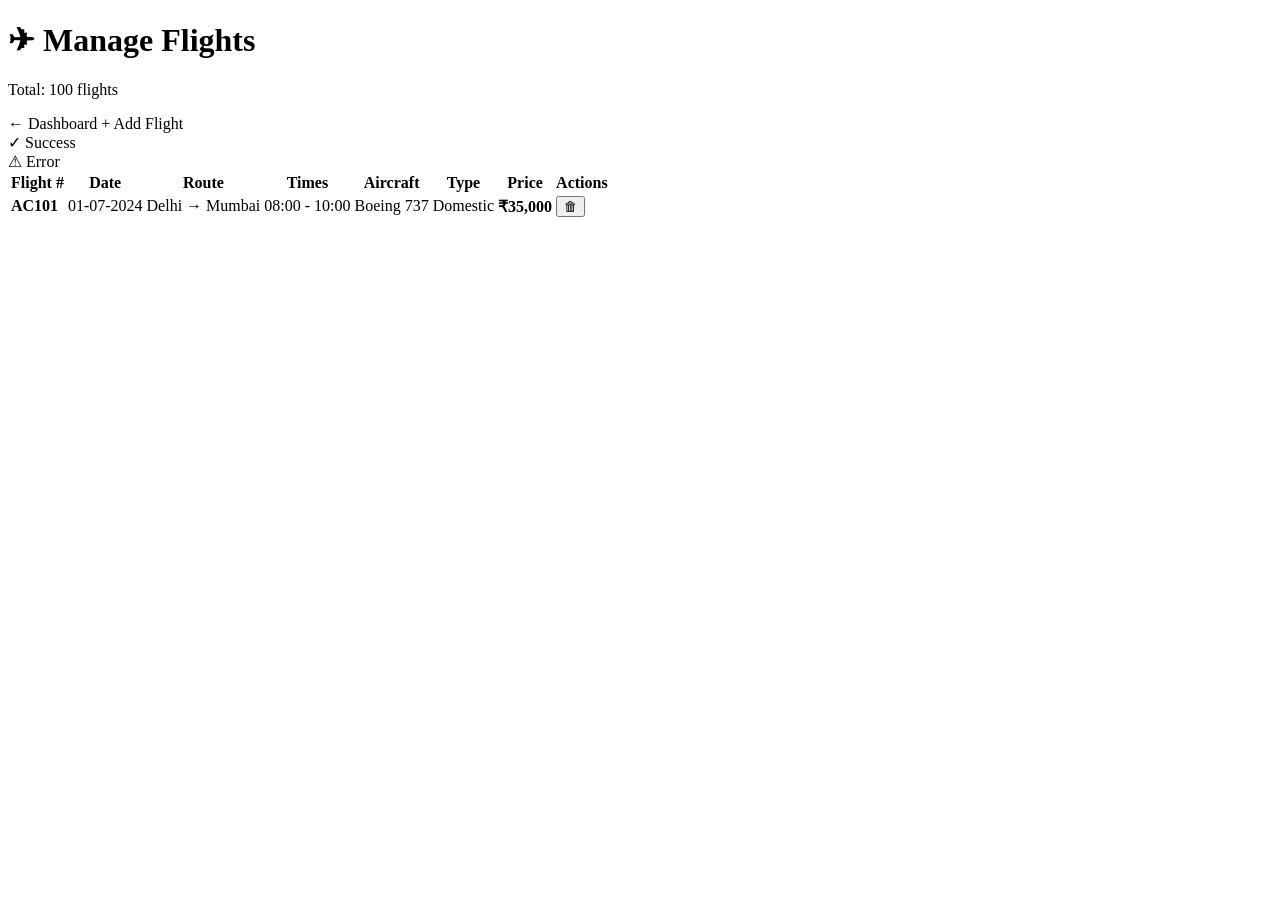
<file: src/main/resources/templates/admin/flights-manage.html>
<!DOCTYPE html>
<html xmlns:th="http://www.thymeleaf.org">
<head th:replace="~{fragments/layout :: head('Manage Flights')}"></head>
<body>
<nav th:replace="~{fragments/layout :: navbar}"></nav>

<div class="admin-layout">
    <div class="container">
        <div class="admin-header">
            <div>
                <h1>✈ Manage Flights</h1>
                <p style="color: var(--gray-500);" th:text="'Total: ' + ${#lists.size(flights)} + ' flights'">Total: 100 flights</p>
            </div>
            <div class="flex gap-2">
                <a th:href="@{/admin/dashboard}" class="btn btn-outline btn-sm">← Dashboard</a>
                <a th:href="@{/admin/flights/add}" class="btn btn-primary btn-sm">+ Add Flight</a>
            </div>
        </div>

        <div th:if="${successMessage}" class="alert alert-success">
            ✓ <span th:text="${successMessage}">Success</span>
        </div>
        <div th:if="${errorMessage}" class="alert alert-danger">
            ⚠ <span th:text="${errorMessage}">Error</span>
        </div>

        <div class="card">
            <table class="data-table">
                <thead>
                    <tr>
                        <th>Flight #</th>
                        <th>Date</th>
                        <th>Route</th>
                        <th>Times</th>
                        <th>Aircraft</th>
                        <th>Type</th>
                        <th>Price</th>
                        <th>Actions</th>
                    </tr>
                </thead>
                <tbody>
                    <tr th:each="f : ${flights}">
                        <td style="font-weight: 600;" th:text="${f.flightNumber}">AC101</td>
                        <td th:text="${f.date}">01-07-2024</td>
                        <td th:text="${f.fromCity} + ' → ' + ${f.toCity}">Delhi → Mumbai</td>
                        <td th:text="${f.departure} + ' - ' + ${f.arrival}">08:00 - 10:00</td>
                        <td th:text="${f.aircraft}">Boeing 737</td>
                        <td>
                            <span class="badge"
                                  th:classappend="${f.type.equalsIgnoreCase('International')} ? 'badge-warning' : 'badge-primary'"
                                  th:text="${f.type}">Domestic</span>
                        </td>
                        <td style="font-weight: 600;" th:text="'₹' + ${#numbers.formatDecimal(flightService.calculateTicketPrice(f), 0, 0)}">₹35,000</td>
                        <td>
                            <form th:action="@{/admin/flights/delete/{id}(id=${f.id})}" method="post" style="margin:0;">
                                <button type="submit" class="btn btn-danger btn-sm"
                                        data-confirm="Are you sure you want to delete this flight?">🗑</button>
                            </form>
                        </td>
                    </tr>
                </tbody>
            </table>
        </div>
    </div>
</div>

<footer th:replace="~{fragments/layout :: footer}"></footer>
<script th:src="@{/js/main.js}"></script>
</body>
</html>
</file>
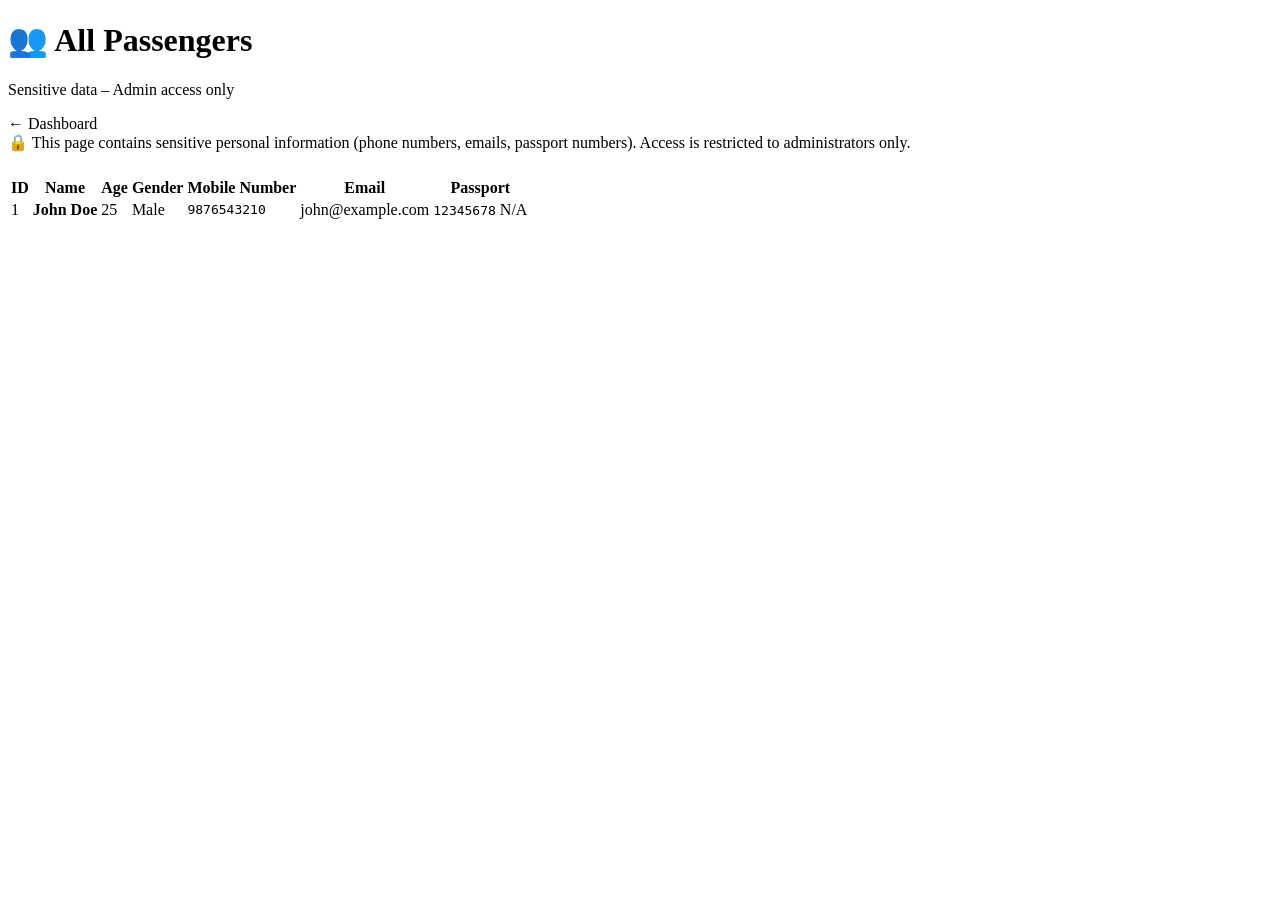
<file: src/main/resources/templates/admin/passengers.html>
<!DOCTYPE html>
<html xmlns:th="http://www.thymeleaf.org">
<head th:replace="~{fragments/layout :: head('All Passengers')}"></head>
<body>
<nav th:replace="~{fragments/layout :: navbar}"></nav>

<div class="admin-layout">
    <div class="container">
        <div class="admin-header">
            <div>
                <h1>👥 All Passengers</h1>
                <p style="color: var(--gray-500);">Sensitive data – Admin access only</p>
            </div>
            <a th:href="@{/admin/dashboard}" class="btn btn-outline btn-sm">← Dashboard</a>
        </div>

        <div class="alert alert-warning" style="margin-bottom: 24px;">
            🔒 This page contains sensitive personal information (phone numbers, emails, passport numbers). Access is restricted to administrators only.
        </div>

        <div class="card">
            <table class="data-table">
                <thead>
                    <tr>
                        <th>ID</th>
                        <th>Name</th>
                        <th>Age</th>
                        <th>Gender</th>
                        <th>Mobile Number</th>
                        <th>Email</th>
                        <th>Passport</th>
                    </tr>
                </thead>
                <tbody>
                    <tr th:each="p : ${passengers}">
                        <td th:text="${p.id}">1</td>
                        <td>
                            <div style="font-weight: 600;" th:text="${p.name}">John Doe</div>
                        </td>
                        <td th:text="${p.age}">25</td>
                        <td th:text="${p.gender}">Male</td>
                        <td style="font-family: monospace;" th:text="${p.mobileNum}">9876543210</td>
                        <td th:text="${p.email}">john@example.com</td>
                        <td>
                            <span th:if="${p.passportNum != 0}" style="font-family: monospace;" th:text="${p.passportNum}">12345678</span>
                            <span th:if="${p.passportNum == 0}" class="badge badge-warning">N/A</span>
                        </td>
                    </tr>
                </tbody>
            </table>
        </div>
    </div>
</div>

<footer th:replace="~{fragments/layout :: footer}"></footer>
<script th:src="@{/js/main.js}"></script>
</body>
</html>
</file>
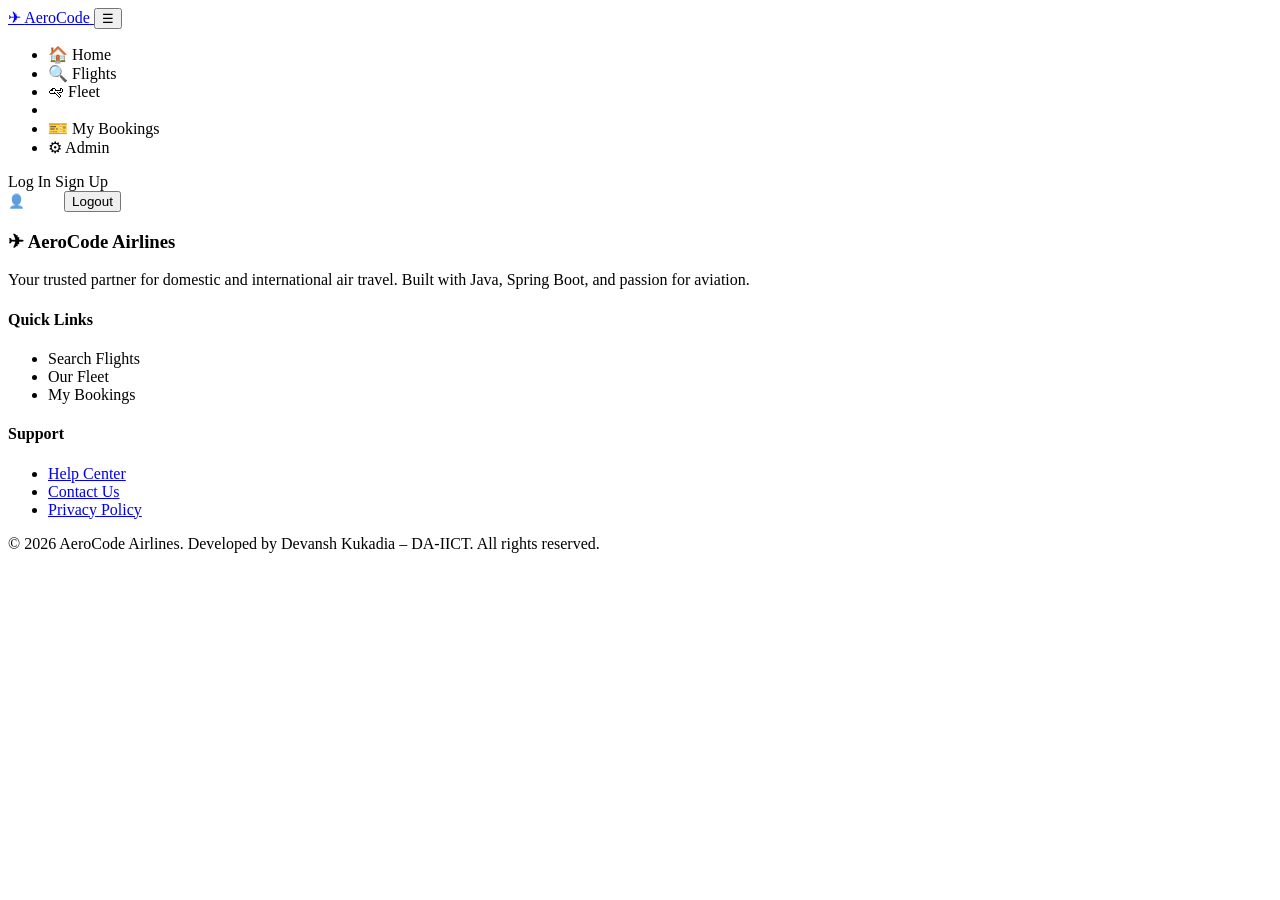
<file: src/main/resources/templates/fragments/layout.html>
<!DOCTYPE html>
<html xmlns:th="http://www.thymeleaf.org" xmlns:sec="http://www.thymeleaf.org/extras/spring-security">
<head th:fragment="head(title)">
    <meta charset="UTF-8">
    <meta name="viewport" content="width=device-width, initial-scale=1.0">
    <meta name="description" content="AeroCode Airlines – Book flights, manage reservations, and travel with confidence.">
    <title th:text="${title} + ' | AeroCode Airlines'">AeroCode Airlines</title>
    <link rel="stylesheet" th:href="@{/css/style.css}">
</head>
<body>

<!-- Navbar Fragment -->
<nav class="navbar" th:fragment="navbar">
    <div class="navbar-inner">
        <a href="/" class="navbar-brand">
            <span class="brand-icon">✈</span>
            <span>Aero<span class="brand-accent">Code</span></span>
        </a>

        <button class="navbar-toggle" aria-label="Toggle navigation">☰</button>

        <ul class="navbar-nav">
            <li><a th:href="@{/}">🏠 Home</a></li>
            <li><a th:href="@{/flights}">🔍 Flights</a></li>
            <li><a th:href="@{/aircraft}">🛩 Fleet</a></li>

            <li sec:authorize="isAuthenticated()">
                <span class="nav-divider"></span>
            </li>
            <li sec:authorize="isAuthenticated()">
                <a th:href="@{/my-bookings}">🎫 My Bookings</a>
            </li>
            <li sec:authorize="hasRole('ADMIN')">
                <a th:href="@{/admin/dashboard}">⚙ Admin</a>
            </li>
        </ul>

        <div class="navbar-actions">
            <div sec:authorize="!isAuthenticated()">
                <a th:href="@{/login}" class="btn-nav btn-nav-outline">Log In</a>
                <a th:href="@{/register}" class="btn-nav btn-nav-primary">Sign Up</a>
            </div>
            <div sec:authorize="isAuthenticated()" style="display:flex; align-items:center; gap:10px;">
                <span style="color: rgba(255,255,255,0.7); font-size: 0.85rem;">
                    👤 <span sec:authentication="name">User</span>
                </span>
                <form th:action="@{/logout}" method="post" style="margin:0;">
                    <button type="submit" class="btn-nav btn-nav-outline" style="cursor:pointer;">Logout</button>
                </form>
            </div>
        </div>
    </div>
</nav>

<!-- Footer Fragment -->
<footer class="footer" th:fragment="footer">
    <div class="footer-content">
        <div class="footer-brand">
            <h3>✈ AeroCode Airlines</h3>
            <p>Your trusted partner for domestic and international air travel. Built with Java, Spring Boot, and passion for aviation.</p>
        </div>
        <div class="footer-links">
            <h4>Quick Links</h4>
            <ul>
                <li><a th:href="@{/flights}">Search Flights</a></li>
                <li><a th:href="@{/aircraft}">Our Fleet</a></li>
                <li><a th:href="@{/my-bookings}">My Bookings</a></li>
            </ul>
        </div>
        <div class="footer-links">
            <h4>Support</h4>
            <ul>
                <li><a href="#">Help Center</a></li>
                <li><a href="#">Contact Us</a></li>
                <li><a href="#">Privacy Policy</a></li>
            </ul>
        </div>
    </div>
    <div class="footer-bottom">
        <p>© 2026 AeroCode Airlines. Developed by Devansh Kukadia – DA-IICT. All rights reserved.</p>
    </div>
</footer>

<script th:src="@{/js/main.js}"></script>
</body>
</html>
</file>
